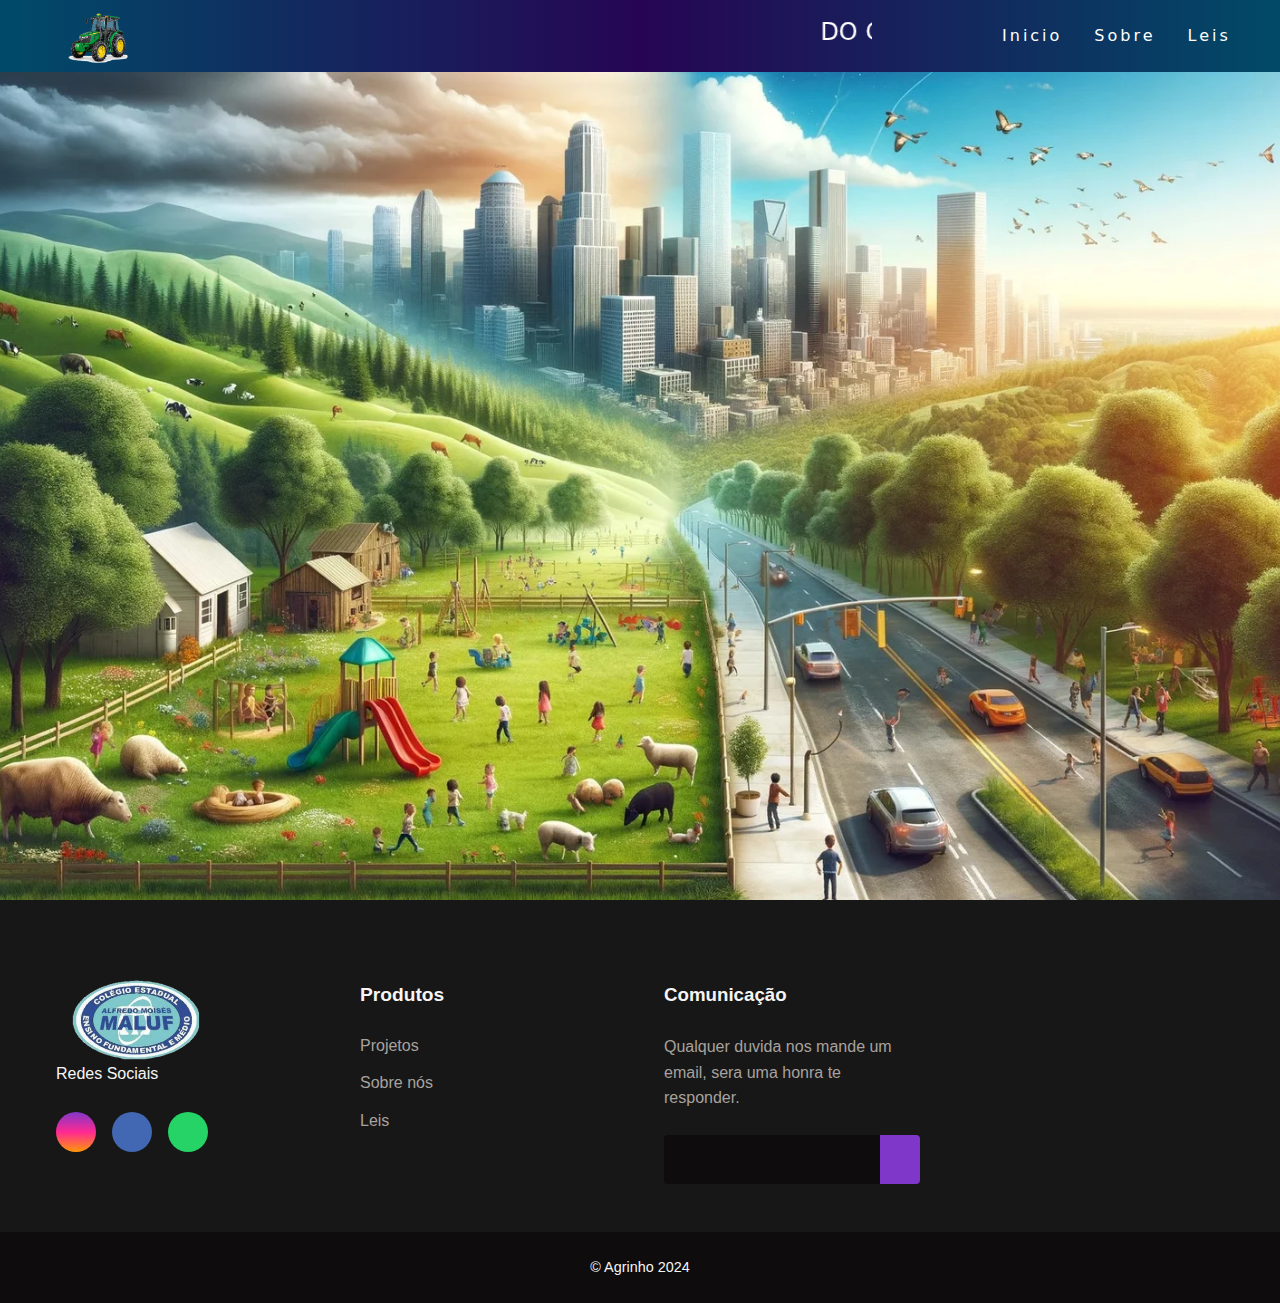
<file: agrinho-2024/index.html>
<!DOCTYPE html>
<html lang="en"> 
<head>
    <meta charset="UTF-8">
    <meta http-equiv="X-UA-Compatible" content="IE=edge">
    <meta name="viewport" content="width=device-width, initial-scale=1.0">
    <link rel="stylesheet" href="https://cdnjs.cloudflare.com/ajax/libs/font-awesome/6.2.1/css/all.min.css"
        integrity="sha512-MV7K8+y+gLIBoVD59lQIYicR65iaqukzvf/nwasF0nqhPay5w/9lJmVM2hMDcnK1OnMGCdVK+iQrJ7lzPJQd1w=="
        crossorigin="anonymous" referrerpolicy="no-referrer" />
    <link href="style.css" rel="stylesheet">
    <link rel="shortcut icon" href="img/tratoricon.png" type="image/x-icon">
    <title>Agrinho 2024</title>
</head>
<body>
    <header>
        <nav>
            <div>
                <img src="img/trator.avif" alt="trator" width="70" >
            </div>
            <div>
                <marquee behavior="scroll" direction="left">
                    <a class="logo" href="">DO CAMPO Á CIDADE, COLHENDO OPORTUNIDADES</a>
                </marquee>
            </div>
            <ul class="nav-list">
                <li><a href="index.html">Inicio</a></li>
                <li><a href="sobre.html">Sobre</a></li>
                <li><a href="projetos.html">Leis</a></li> 
            </ul>
        </nav>
    </header>
    <!-- <img src="img/mundo.jpg">  -->
    <main></main>
    <footer>
        <div id="footer_content">
            <div id="footer_contacts">
                <img src="img/logo.png" alt="paln" width="130">

                <p>Redes Sociais</p>
                <br>

                <div id="footer_social_media">
                    <a href="#" class="footer-link" id="instagram">
                        <i class="fa-brands fa-instagram"></i>
                    </a>

                    <a href="#" class="footer-link" id="facebook">
                        <i class="fa-brands fa-facebook-f"></i>
                    </a>

                    <a href="#" class="footer-link" id="whatsapp">
                        <i class="fa-brands fa-whatsapp"></i>
                    </a>
                </div>
            </div>
            <ul class="footer-list">
                <li>
                    <h3>Produtos</h3>
                </li>
                <li>
                    <a href="#" class="footer-link">Projetos</a>
                </li>
                <li>
                    <a href="#" class="footer-link">Sobre nós</a>
                </li>
                <li>
                    <a href="#" class="footer-link">Leis</a>
                </li>
            </ul>

            <div id="footer_subscribe">
                <h3>Comunicação</h3>

                <p>
                    Qualquer duvida nos mande um email, sera uma honra te responder.
                </p>

                <div id="input_group">
                    <input type="email" id="email">
                    <button>
                        <i class="fa-regular fa-envelope"></i>
                    </button>
                </div>
            </div>
        </div>

        <div id="footer_copyright">
            &#169
            Agrinho 2024
        </div>
    </footer>

    



</body>


</html>
</file>
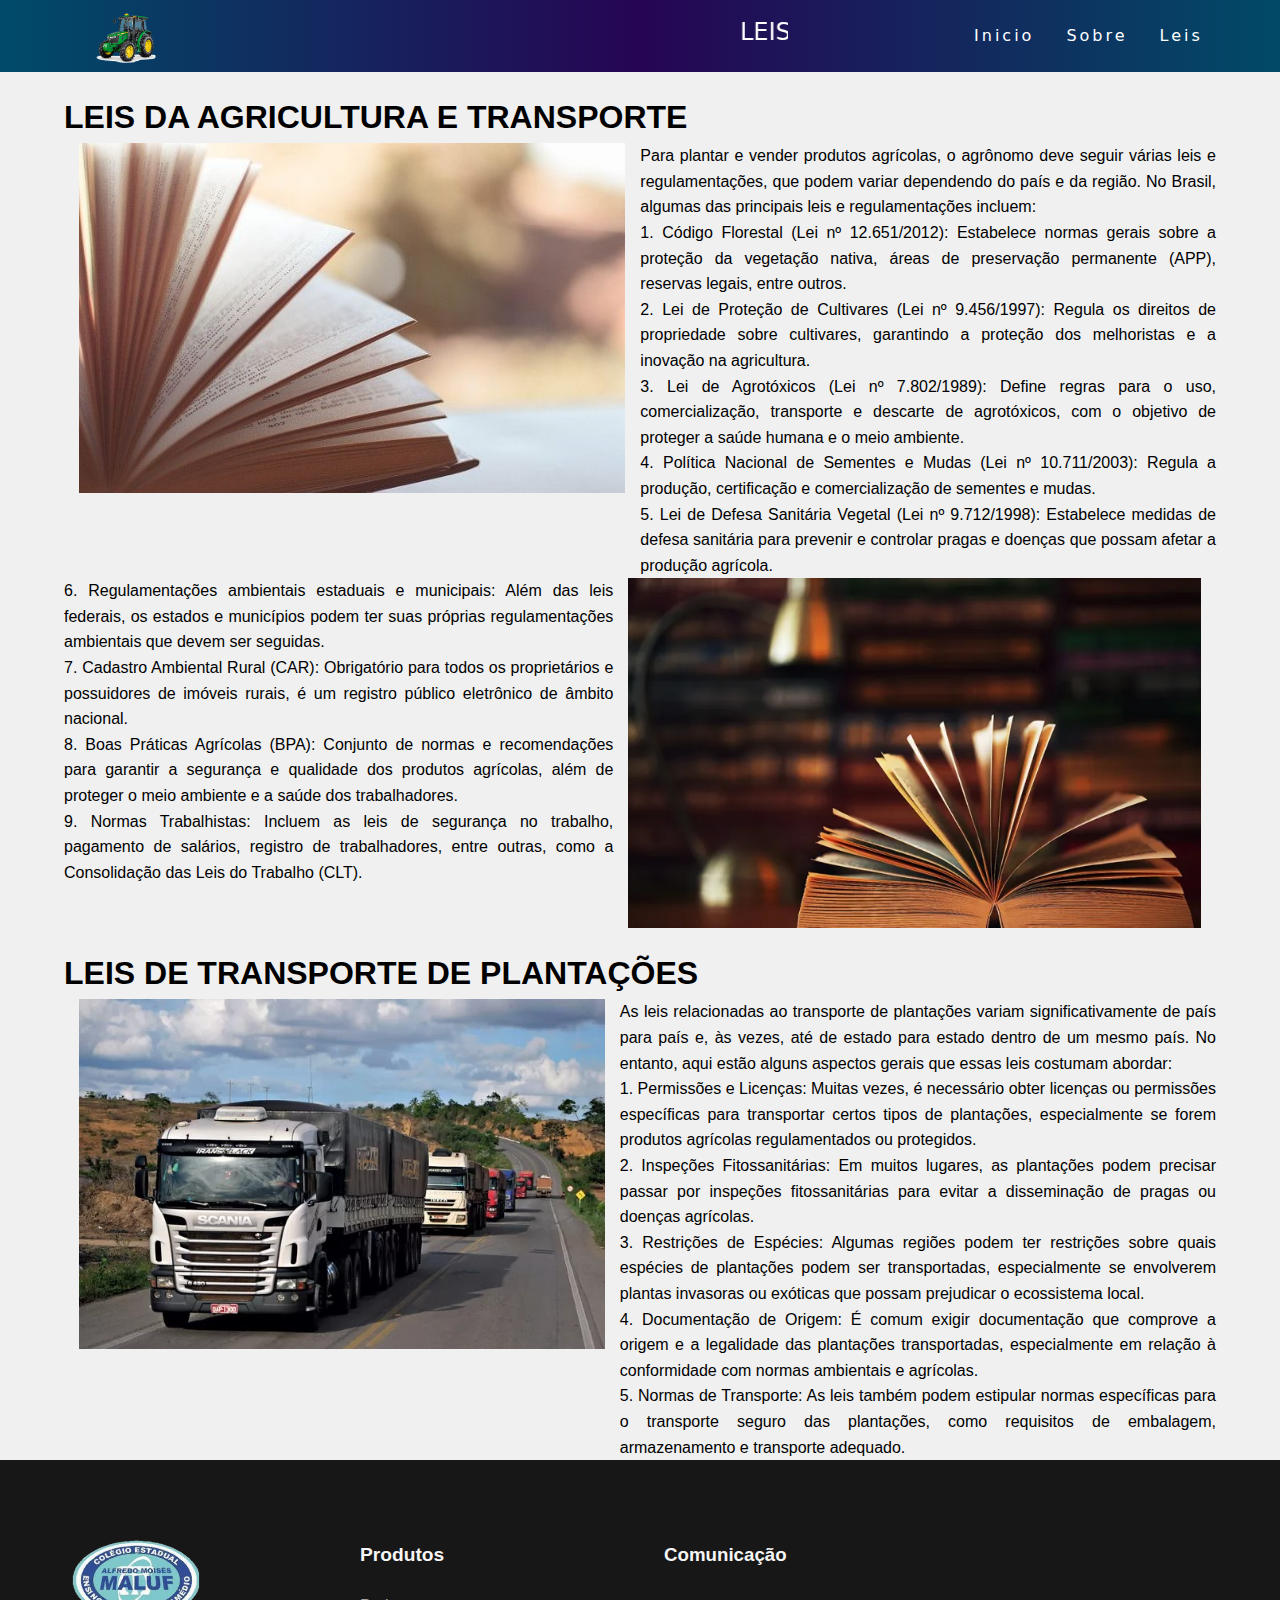
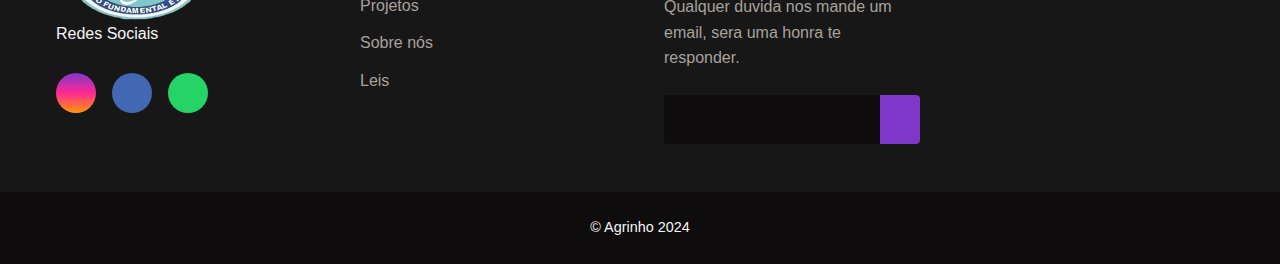
<file: agrinho-2024/projetos.html>
<!DOCTYPE html>
<html lang="en">
<head>
    <meta charset="UTF-8">
    <meta http-equiv="X-UA-Compatible" content="IE=edge">
    <meta name="viewport" content="width=device-width, initial-scale=1.0">
    <link rel="stylesheet" href="https://cdnjs.cloudflare.com/ajax/libs/font-awesome/6.2.1/css/all.min.css"
        integrity="sha512-MV7K8+y+gLIBoVD59lQIYicR65iaqukzvf/nwasF0nqhPay5w/9lJmVM2hMDcnK1OnMGCdVK+iQrJ7lzPJQd1w=="
        crossorigin="anonymous" referrerpolicy="no-referrer" />
        <link rel="shortcut icon" href="img/tratoricon.png" type="image/x-icon">
    <link href="style.css" rel="stylesheet">
    <title>Agrinho 2024</title>
</head>

<body>
    <header>
        <nav>
            <div class="planeta">
                <img src="img/trator.avif" alt="trator" width="70" >
            </div>
            <div>
                <marquee behavior="scroll" direction="left">
                    <a class="logo" href=""> LEIS DA AGRICULTURA E TRANSPORTE</a>
                </marquee>
            </div>
            <ul class="nav-list">
                <li><a href="index.html">Inicio</a></li>
                <li><a href="sobre.html">Sobre</a></li>
                <li><a href="projetos.html">Leis</a></li>
            </ul>
        </nav>
    </header>
    <!-- <img src="img/mundo.jpg">  -->
    </head>
    <body>
        
        <h1>LEIS DA AGRICULTURA E TRANSPORTE</h1>

        <div class="conteiner">
            <img src="img/livro.jpg" alt="Imagem 1">
            <p>Para plantar e vender produtos agrícolas, o agrônomo deve seguir várias leis e regulamentações, que podem variar dependendo do país e da região. No Brasil, algumas das principais leis e regulamentações incluem: <br>

                1. Código Florestal (Lei nº 12.651/2012): Estabelece normas gerais sobre a proteção da vegetação nativa, áreas de preservação permanente (APP), reservas legais, entre outros. <br>
                
                2. Lei de Proteção de Cultivares (Lei nº 9.456/1997): Regula os direitos de propriedade sobre cultivares, garantindo a proteção dos melhoristas e a inovação na agricultura. <br>
                
                3. Lei de Agrotóxicos (Lei nº 7.802/1989): Define regras para o uso, comercialização, transporte e descarte de agrotóxicos, com o objetivo de proteger a saúde humana e o meio ambiente. <br>
                
                4. Política Nacional de Sementes e Mudas (Lei nº 10.711/2003): Regula a produção, certificação e comercialização de sementes e mudas. <br>
                
                5. Lei de Defesa Sanitária Vegetal (Lei nº 9.712/1998): Estabelece medidas de defesa sanitária para prevenir e controlar pragas e doenças que possam afetar a produção agrícola. <br>
                </p>
        </div>

        <div class="conteiner">
            <p>6. Regulamentações ambientais estaduais e municipais: Além das leis federais, os estados e municípios podem ter suas próprias regulamentações ambientais que devem ser seguidas. <br>
                
                7. Cadastro Ambiental Rural (CAR): Obrigatório para todos os proprietários e possuidores de imóveis rurais, é um registro público eletrônico de âmbito nacional. <br>
                
                8. Boas Práticas Agrícolas (BPA): Conjunto de normas e recomendações para garantir a segurança e qualidade dos produtos agrícolas, além de proteger o meio ambiente e a saúde dos trabalhadores. <br>
                
                9. Normas Trabalhistas: Incluem as leis de segurança no trabalho, pagamento de salários, registro de trabalhadores, entre outras, como a Consolidação das Leis do Trabalho (CLT).</p>

                <img src="img/livro2.webp" alt="Imagem 2">
        </div>

        <h1>LEIS DE TRANSPORTE DE PLANTAÇÕES</h1>

        <div class="conteiner">
            <img src="img/caminhao.jpeg" alt="Imagem 3">
            <p>As leis relacionadas ao transporte de plantações variam significativamente de país para país e, às vezes, até de estado para estado dentro de um mesmo país. No entanto, aqui estão alguns aspectos gerais que essas leis costumam abordar: <br>

                1. Permissões e Licenças: Muitas vezes, é necessário obter licenças ou permissões específicas para transportar certos tipos de plantações, especialmente se forem produtos agrícolas regulamentados ou protegidos. <br>
                
                2. Inspeções Fitossanitárias: Em muitos lugares, as plantações podem precisar passar por inspeções fitossanitárias para evitar a disseminação de pragas ou doenças agrícolas. <br>
                
                3. Restrições de Espécies: Algumas regiões podem ter restrições sobre quais espécies de plantações podem ser transportadas, especialmente se envolverem plantas invasoras ou exóticas que possam prejudicar o ecossistema local. <br>
                
                4. Documentação de Origem: É comum exigir documentação que comprove a origem e a legalidade das plantações transportadas, especialmente em relação à conformidade com normas ambientais e agrícolas. <br>
                
                5. Normas de Transporte: As leis também podem estipular normas específicas para o transporte seguro das plantações, como requisitos de embalagem, armazenamento e transporte adequado. 
        </div>

            <footer>
                <div id="footer_content">
                    <div id="footer_contacts">
                        <img src="img/logo.png" alt="paln" width="130">

                        <p>Redes Sociais</p>
                        <br>

                        <div id="footer_social_media">
                            <a href="#" class="footer-link" id="instagram">
                                <i class="fa-brands fa-instagram"></i>
                            </a>

                            <a href="#" class="footer-link" id="facebook">
                                <i class="fa-brands fa-facebook-f"></i>
                            </a>

                            <a href="#" class="footer-link" id="whatsapp">
                                <i class="fa-brands fa-whatsapp"></i>
                            </a>
                        </div>
                    </div>


                    <ul class="footer-list">
                        <li>
                            <h3>Produtos</h3>
                        </li>
                        <li>
                            <a href="#" class="footer-link">Projetos</a>
                        </li>
                        <li>
                            <a href="#" class="footer-link">Sobre nós</a>
                        </li>
                        <li>
                            <a href="#" class="footer-link">Leis</a>
                        </li>
                    </ul>

                    <div id="footer_subscribe">
                        <h3>Comunicação</h3>

                        <p>
                            Qualquer duvida nos mande um email, sera uma honra te responder.
                        </p>

                        <div id="input_group">
                            <input type="email" id="email">
                            <button>
                                <i class="fa-regular fa-envelope"></i>
                            </button>
                        </div>
                    </div>
                </div>

                <div id="footer_copyright">
                    &#169
                    Agrinho 2024
                </div>
            </footer>
    </body>

</html>
</file>
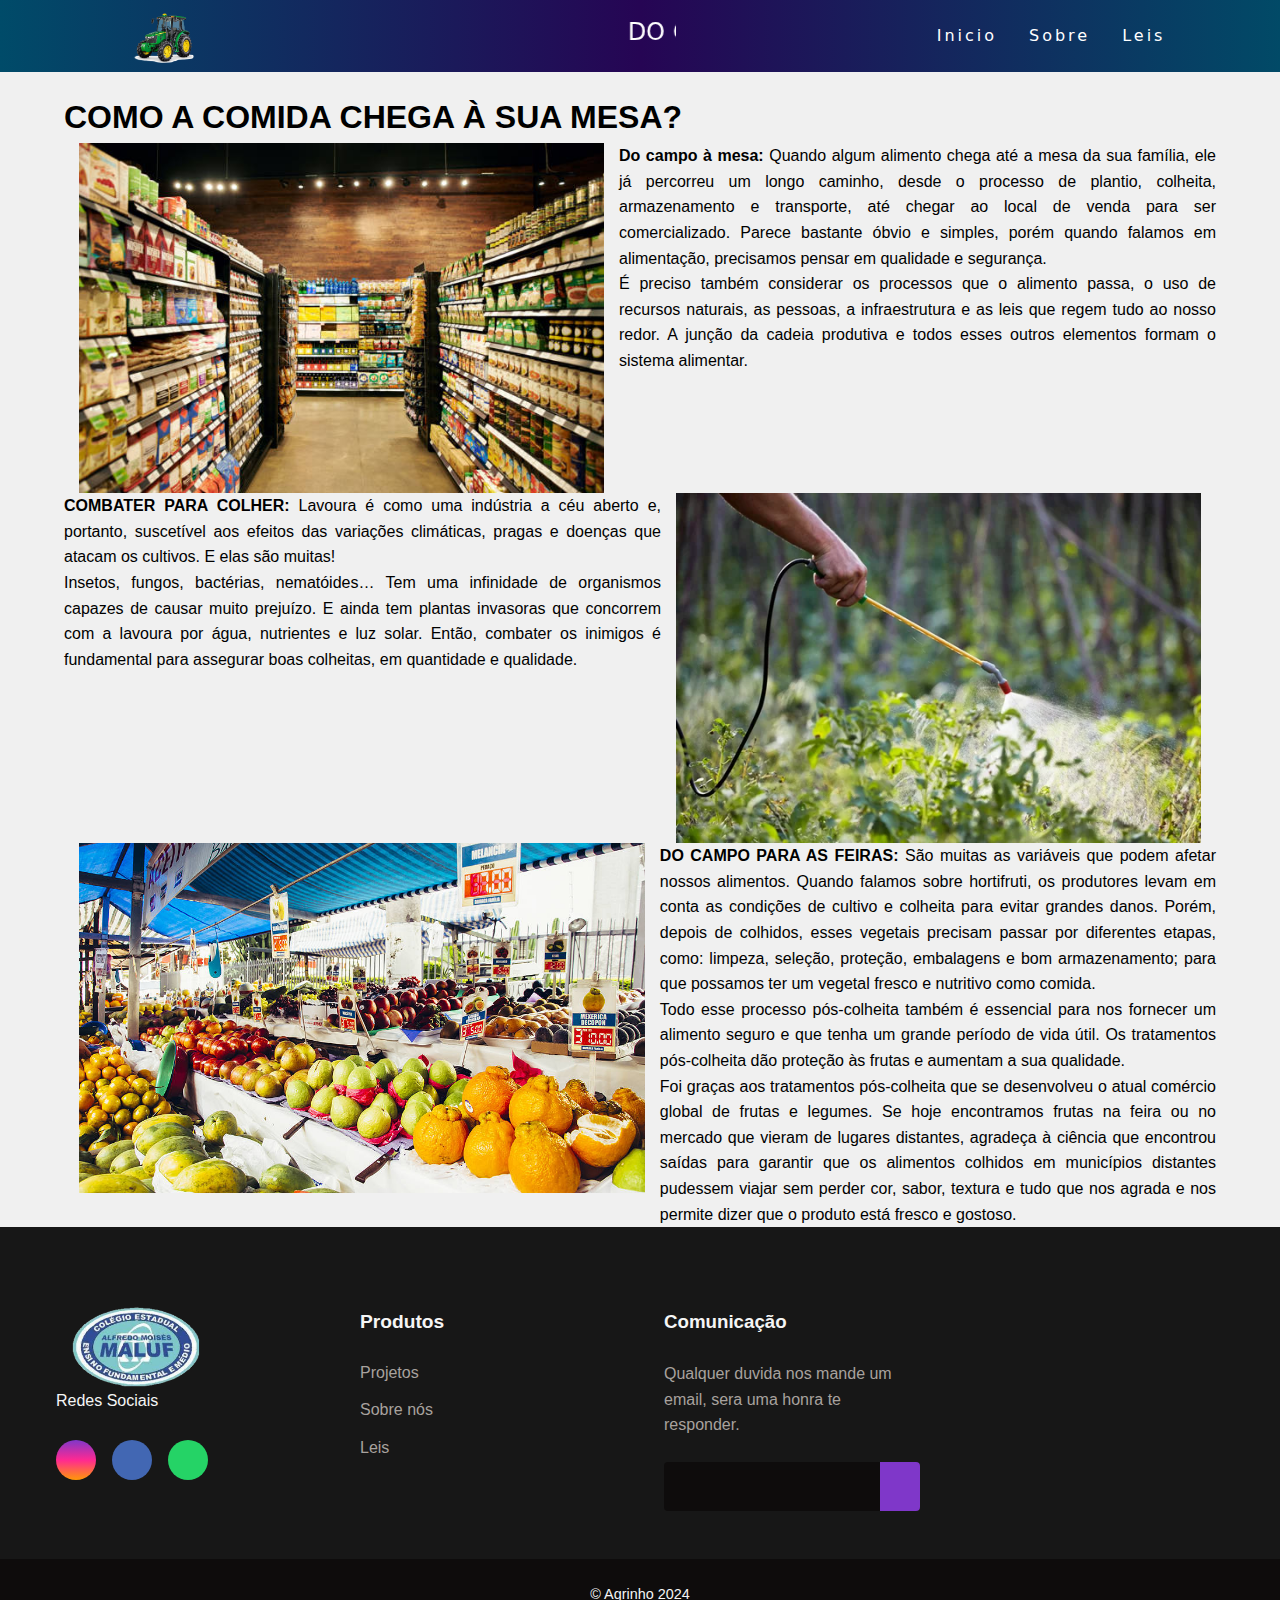
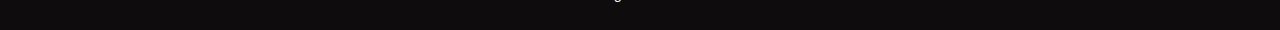
<file: agrinho-2024/sobre.html>
<!DOCTYPE html>
<html lang="en">

<head>
    <meta charset="UTF-8">
    <meta http-equiv="X-UA-Compatible" content="IE=edge">
    <meta name="viewport" content="width=device-width, initial-scale=1.0">
    <link rel="stylesheet" href="https://cdnjs.cloudflare.com/ajax/libs/font-awesome/6.2.1/css/all.min.css"
        integrity="sha512-MV7K8+y+gLIBoVD59lQIYicR65iaqukzvf/nwasF0nqhPay5w/9lJmVM2hMDcnK1OnMGCdVK+iQrJ7lzPJQd1w=="
        crossorigin="anonymous" referrerpolicy="no-referrer" />
        <link rel="shortcut icon" href="img/tratoricon.png" type="image/x-icon">
    <link href="style.css" rel="stylesheet">
    <title>Agrinho 2024</title>
</head>

<body>
    <header>
        <nav>
            <div>
                 <img src="img/trator.avif" alt="trator" width="70" > 
            </div>
            <div>
                <marquee behavior="scroll" direction="left">
                    <a class="logo" href=""> DO CAMPO Á MESA</a>

                </marquee>
            </div>
            <ul class="nav-list">
                <li><a href="index.html">Inicio</a></li>
                <li><a href="sobre.html">Sobre</a></li>
                <li><a href="projetos.html">Leis</a></li>
            </ul>
        </nav>
    </header>
    <!-- <img src="img/mundo.jpg">  -->

    <body>
        
            
        <h1>COMO A COMIDA CHEGA À SUA MESA?</h1>

            <div class="conteiner">
                
                <img src="img/pratileira.jpg" alt="Imagem 1">          
                <p> <strong> Do campo à mesa:</strong> Quando algum alimento chega até a mesa da sua família, ele já percorreu um longo caminho, desde o processo de plantio, colheita, armazenamento e transporte, até chegar ao local de venda para ser comercializado. Parece bastante óbvio e simples, porém quando falamos em alimentação, precisamos pensar em qualidade e segurança. <br>

                    É preciso também considerar os processos que o alimento passa, o uso de recursos naturais, as pessoas, a infraestrutura e as leis que regem tudo ao nosso redor. A junção da cadeia produtiva e todos esses outros elementos formam o sistema alimentar.  </p>

                </div>
           
            <div class="conteiner">
                <p> <strong>COMBATER PARA COLHER:</strong> Lavoura é como uma indústria a céu aberto e, portanto, suscetível aos efeitos das variações climáticas, pragas e doenças que atacam os cultivos. E elas são muitas! <br>
                    
                    Insetos, fungos, bactérias, nematóides…  Tem uma infinidade de organismos capazes de causar muito prejuízo. E ainda tem plantas invasoras que concorrem com a lavoura por água, nutrientes e luz solar. Então, combater os inimigos é fundamental para assegurar boas colheitas, em quantidade e qualidade. </p>
                <img src="img/pragas.jpg" alt="Imagem 2">
                
            </div>

            <div class="conteiner">
                <img src="img/feira.jpeg" alt="Imagem 3">
                <p> <strong>DO CAMPO PARA AS FEIRAS:</strong> São muitas as variáveis que podem afetar nossos alimentos. Quando falamos sobre hortifruti, os produtores levam em conta as condições de cultivo e colheita para evitar grandes danos. Porém, depois de colhidos, esses vegetais precisam passar por diferentes etapas, como: limpeza, seleção, proteção, embalagens e bom armazenamento; para que possamos ter um vegetal fresco e nutritivo como comida. <br>

                    Todo esse processo pós-colheita também é essencial para nos fornecer um alimento seguro e que tenha um grande período de vida útil. Os tratamentos pós-colheita dão proteção às frutas e aumentam a sua qualidade. <br>
                    
                    Foi graças aos tratamentos pós-colheita que se desenvolveu o atual comércio global de frutas e legumes. Se hoje encontramos frutas na feira ou no mercado que vieram de lugares distantes, agradeça à ciência que encontrou saídas para garantir que os alimentos colhidos em municípios distantes pudessem viajar sem perder cor, sabor, textura e tudo que nos agrada e nos permite dizer que o produto está fresco e gostoso. </p>
                    
            </div>

            <footer>
                <div id="footer_content">
                    <div id="footer_contacts">
                        <img src="img/logo.png" alt="paln" width="130">

                        <p>Redes Sociais</p>
                        <br>

                        <div id="footer_social_media">
                            <a href="#" class="footer-link" id="instagram">
                                <i class="fa-brands fa-instagram"></i>
                            </a>

                            <a href="#" class="footer-link" id="facebook">
                                <i class="fa-brands fa-facebook-f"></i>
                            </a>

                            <a href="#" class="footer-link" id="whatsapp">
                                <i class="fa-brands fa-whatsapp"></i>
                            </a>
                        </div>
                    </div>
                    <ul class="footer-list">
                        <li>
                            <h3>Produtos</h3>
                        </li>
                        <li>
                            <a href="#" class="footer-link">Projetos</a>
                        </li>
                        <li>
                            <a href="#" class="footer-link">Sobre nós</a>
                        </li>
                        <li>
                            <a href="#" class="footer-link">Leis</a>
                        </li>
                    </ul>

                    <div id="footer_subscribe">
                        <h3>Comunicação</h3>

                        <p>
                            Qualquer duvida nos mande um email, sera uma honra te responder.
                        </p>

                        <div id="input_group">
                            <input type="email" id="email">
                            <button>
                                <i class="fa-regular fa-envelope"></i>
                            </button>
                        </div>
                    </div>
                </div>

                <div id="footer_copyright">
                    &#169
                    Agrinho 2024
                </div>
            </footer>
    </body>

</html>
</file>
<file: agrinho-2024/style.css>
@import url("sobre.css");
@import url("projetos.css");

:root {
    --color-neutral-0: #0e0c0c;
    --color-neutral-10: #171717;
    --color-neutral-30: #a8a29e;
    --color-neutral-40: #f5f5f5;
}

* {
    margin: 0;
    padding: 0;
    box-sizing: border-box; /* Inclui o padding e a borda no tamanho total do elemento */
}

nav {
    display: flex;
    justify-content: space-around;
    font-family: system-ui, -apple-system, Helvetica, Arial, sans-serif;
    background: linear-gradient(to right, rgb(0, 75, 105), rgb(38, 5, 84), rgb(1, 74, 103));
    height: 8vh;
    align-items: center;
}

.nav-list {
    list-style: none;
    display: flex;
}

.nav-list li {
    letter-spacing: 3px;
    margin-left: 32px;
}

main {
    background: url("img/Campo.webp") no-repeat center ;
    background-size: cover;
    height: calc(100vh - 8vh); /* Calcula a altura do elemento em relação à altura da tela */
}

a {
    color: #fff;
    text-decoration: none;
    transition: 0.3s;
}

a:hover {
    opacity: 0.8;
}

.redi {
    position: absolute;
    top: 180px;
    right: 300px;
    font-size: 30px;
    text-align: center; /* Corrigido "0px 0px 5px black" para "center" */
    color: #000000;
}

footer {
    width: 100%;
    color: var(--color-neutral-40);
    padding-top: 2rem; /* Adiciona espaçamento no topo do rodapé */
    background-color: var(--color-neutral-10);
}

.footer-link {
    text-decoration: none;
}

#footer_contacts h1 {
    margin-bottom: 0.75rem;
}



#footer_social_media .footer-link {
    display: flex;
    align-items: center;
    justify-content: center;
    height: 2.5rem;
    width: 2.5rem;
    color: var(--color-neutral-40);
    border-radius: 50%;
    transition: all 0.4s;
}

#footer_social_media .footer-link i {
    font-size: 1.25rem;
}

#footer_social_media .footer-link:hover {
    opacity: 0.8;
}

#instagram {
    background: linear-gradient(#7f37c9, #ff2992, #ff9807);
}

#facebook {
    background-color: #4267b3;
}

#whatsapp {
    background-color: #25d366;
}

.footer-list {
    display: flex;
    flex-direction: column;
    gap: 0.75rem;
    list-style: none;
}

.footer-list .footer-link {
    color: var(--color-neutral-30);
    transition: all 0.4s;
}

.footer-list .footer-link:hover {
    color: #7f37c9;
}

#footer_subscribe {
    display: flex;
    flex-direction: column;
    gap: 1.5rem;
}

#footer_subscribe p {
    color: var(--color-neutral-30);
}

#input_group {
    display: flex;
    align-items: center;
    background-color: var(--color-neutral-0);
    border-radius: 4px;
}

#input_group input {
    all: unset;
    padding: 0.75rem;
    width: 100%;
}

#input_group button {
    background-color: #7f37c9;
    border: none;
    color: var(--color-neutral-40);
    padding: 0px 1.25rem;
    font-size: 1.125rem;
    height: 100%;
    border-radius: 0px 4px 4px 0px;
    cursor: pointer;
    transition: all 0.4s;
}

#input_group button:hover {
    opacity: 0.8;
}

#footer_copyright {
    display: flex;
    justify-content: center;
    background-color: var(--color-neutral-0);
    font-size: 0.9rem;
    padding: 1.5rem;
    font-weight: 100;
}


/* Restante do código CSS... */

/* Adiciona estilo responsivo para dispositivos com largura máxima de 768px */


/* Adiciona estilo responsivo para dispositivos com largura máxima de 426px */
@media screen and (max-width: 426px) {
    #footer_content {
        grid-template-columns: repeat(1, 1fr); /* Altera o layout do footer para uma coluna */
        padding: 3rem 2rem; /* Ajusta o espaçamento do conteúdo do footer */
    }
}



/* Adiciona estilo responsivo para dispositivos com largura máxima de 768px */
@media screen and (max-width: 768px) {
    nav {
        flex-direction: column; /* Altera a direção da flexbox para empilhar os itens verticalmente */
        height: auto; /* Remove a altura fixa */
    }

    .nav-list {
        margin-top: 10px; /* Adiciona espaçamento no topo da lista */
        flex-direction: column; /* Altera a direção da flexbox para empilhar os itens verticalmente */
    }

    .nav-list li {
        margin-left: 0; /* Remove o espaçamento à esquerda */
        margin-bottom: 10px; /* Adiciona espaçamento inferior entre os itens */
    }

    main {
        height: calc(100vh - 8vh - 150px); /* Reduz a altura do elemento para acomodar o rodapé */
    }
}

/* Adiciona estilo responsivo para dispositivos com largura máxima de 426px */
@media screen and (max-width: 426px) {
    #footer_content {
        grid-template-columns: repeat(1, 1fr); /* Altera o layout do rodapé para uma única coluna */
        padding: 3rem 2rem; /* Ajusta o espaçamento do conteúdo do rodapé */
    }
}
.logo-container {
    display: flex;
    align-items: center;
}

.logo-container {
    display: flex;
    align-items: center;
    overflow: hidden; /* Esconde o conteúdo que exceder o tamanho do contêiner */
    max-width: 100%; /* Adiciona uma largura máxima para evitar que o texto transborde */
}

.logo {
    font-size: 1.5rem;
    text-decoration: none;
    color: #fff;
    white-space: nowrap; /* Impede a quebra de linha do texto */
    animation: marquee-scroll 15s linear infinite; /* Adiciona uma animação de rolagem ao texto */
}

/* Animação de rolagem do texto */
@keyframes marquee-scroll {
    0% {
        transform: translateX(100%);
    }
    100% {
        transform: translateX(-100%);
    }
}

/* Esconder o texto quando a tela ficar menor */
@media screen and (max-width: 768px) {
    .logo {
        display: none;
    }
}

#footer_content {
    display: grid;
    grid-template-columns: repeat(4, 1fr);
    gap: 3rem;
    padding: 3rem 3.5rem;
}

.footer-contacts {
    display: flex;
    flex-direction: column;
    gap: 1rem;
}

.footer-contacts h1 {
    font-size: 1.5rem;
    margin-bottom: 10px;
}

#footer_social_media {
    display: flex;
    gap: 1rem;
}

.footer-list {
    display: flex;
    flex-direction: column;
    gap: 0.75rem;
}

.footer-list h3 {
    font-size: 1.2rem;
    margin-bottom: 10px;
}

/* Adiciona estilo para imagens ao lado do texto */
.footer-contacts img,
.footer-list img {
    max-width: 30px; /* Ajuste o tamanho das imagens conforme necessário */
    vertical-align: middle;
    margin-right: 10px;
}



#footer_content {
    display: grid;
    grid-template-columns: repeat(4, 1fr);
    gap: 3rem;
    padding: 3rem 3.5rem;
}

.footer-contacts {
    display: flex;
    flex-direction: column;
    gap: 1rem;
}

.footer-contacts h1 {
    font-size: 1.5rem;
    margin-bottom: 10px;
}

#footer_social_media {
    display: flex;
    gap: 1rem;
}

#footer_social_media .footer-link {
    display: flex;
    align-items: center;
    justify-content: center;
    height: 2.5rem;
    width: 2.5rem;
    color: var(--color-neutral-40);
    border-radius: 50%;
    transition: all 0.4s;
}

#footer_social_media .footer-link i {
    font-size: 1.25rem;
}

#footer_social_media .footer-link:hover {
    opacity: 0.8;
}

#instagram {
    background: linear-gradient(#7f37c9, #ff2992, #ff9807);
}

#facebook {
    background-color: #4267b3;
}

#whatsapp {
    background-color: #25d366;
}

.footer-list {
    display: flex;
    flex-direction: column;
    gap: 0.75rem;
}

.footer-list h3 {
    font-size: 1.2rem;
    margin-bottom: 10px;
}

/* Adiciona estilo para imagens ao lado do texto */
.footer-contacts img,
.footer-list img {
    max-width: 30px; /* Ajuste o tamanho das imagens conforme necessário */
    vertical-align: middle;
    margin-right: 10px;
}

/* Restante do código CSS... */

/* Adiciona estilo responsivo para dispositivos com largura máxima de 768px */
</file>
